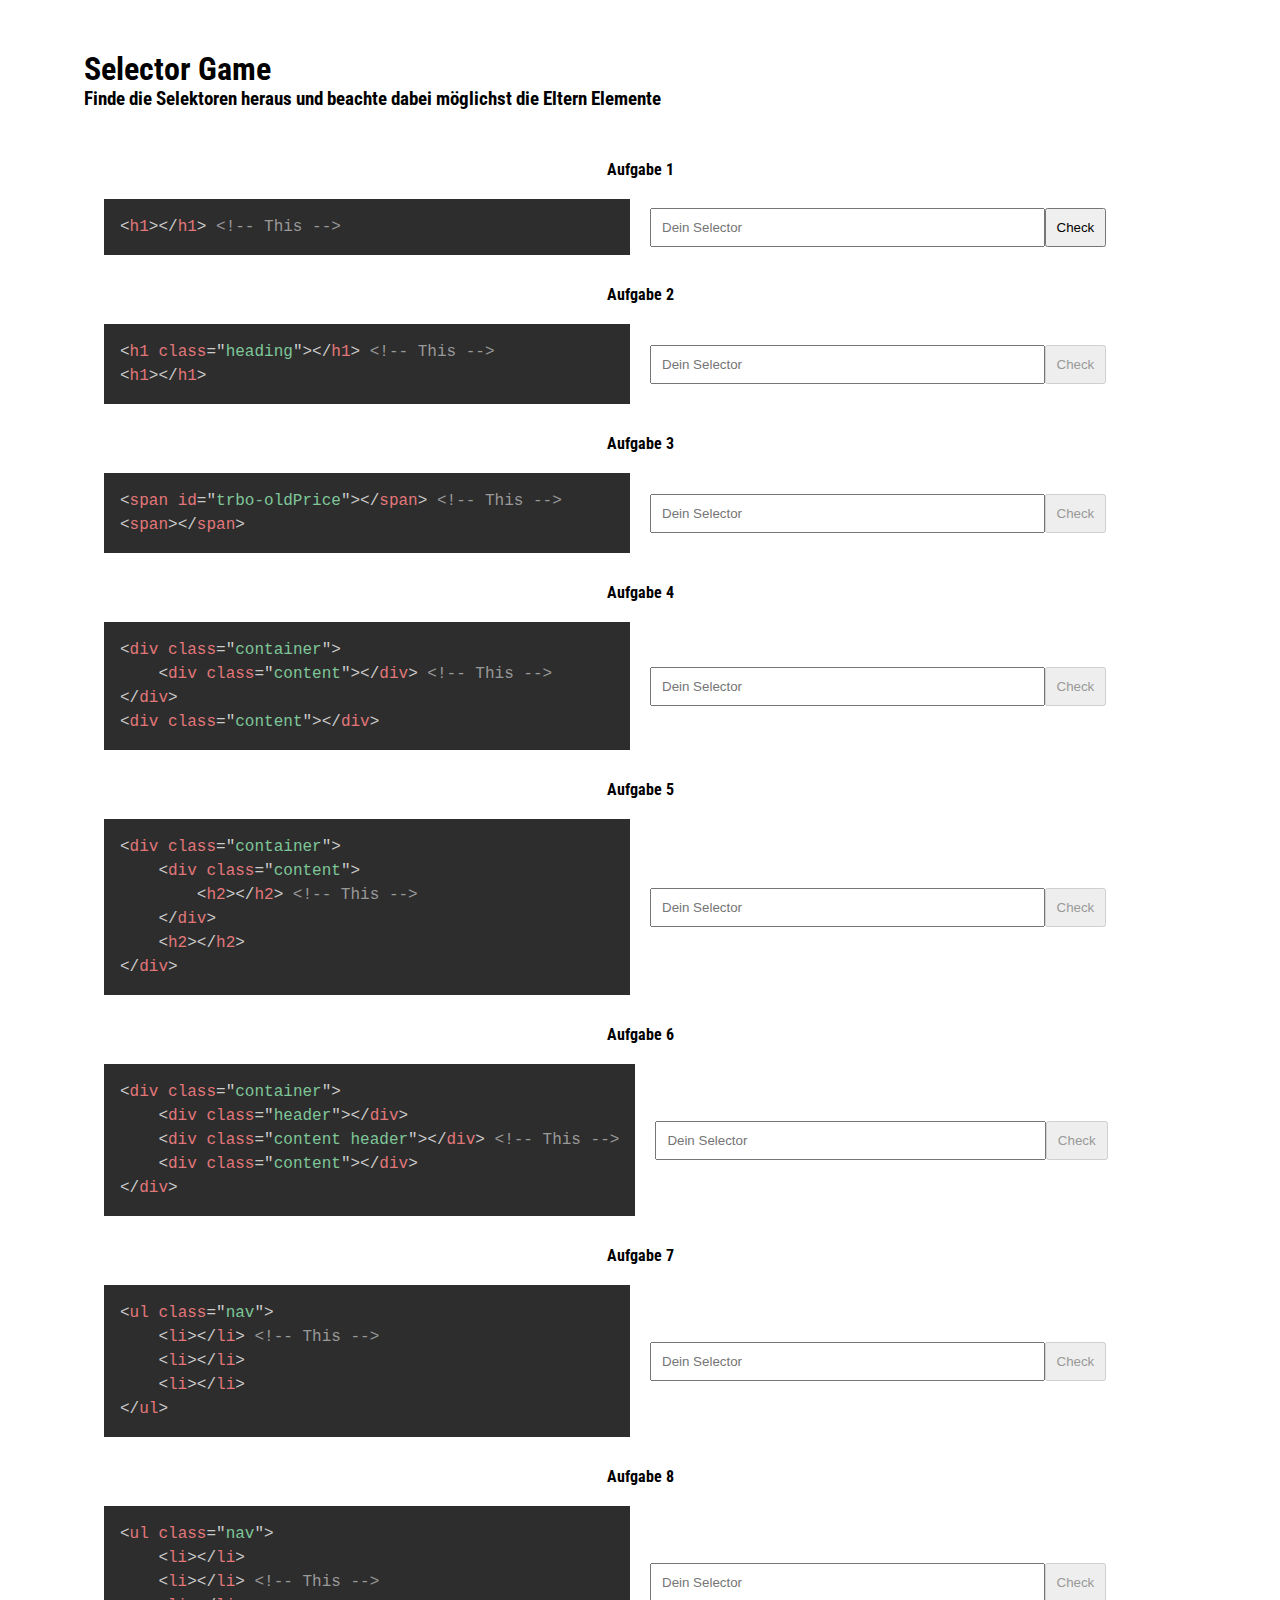
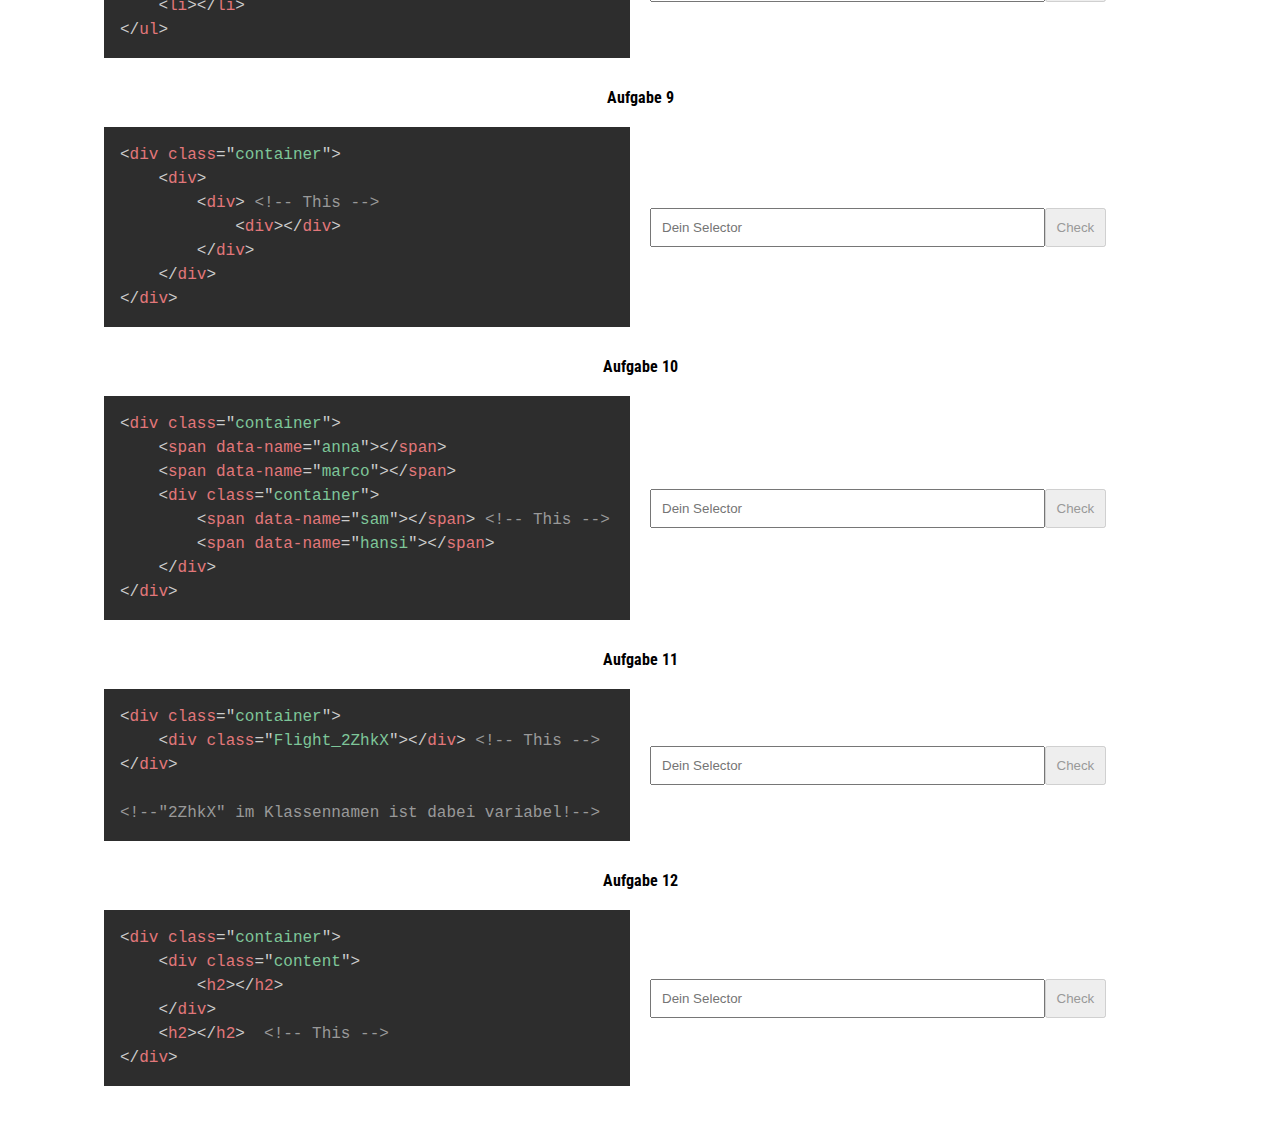
<file: selectorschulung/index.html>
<!DOCTYPE html>
<html lang="de">

<head>
    <meta charset="UTF-8">
    <meta name="viewport" content="width=device-width, initial-scale=1.0">
    <meta http-equiv="X-UA-Compatible" content="ie=edge">
    <title>Selektor Schulung</title>
<link href="main.css" rel="stylesheet"></head>

<body>
    <canvas id="canvas"></canvas>
    <div id="dimmer"></div>
    <div class="container">
        <h1>Selector Game</h1>
        <h3>Finde die Selektoren heraus und beachte dabei möglichst die Eltern Elemente</h3>

        <h4>Aufgabe 1</h4>
        <div class="question" id="q1">
            <div class="code">
                <pre><code class="language-markup">&lt;h1&gt;&lt;/h1&gt; &lt;!-- This --&gt;</code></pre>
            </div>
            <div class="answer">
                <input type="text" placeholder="Dein Selector"> <button>Check</button>
            </div>
        </div>

        <h4>Aufgabe 2</h4>
        <div class="question" id="q2">
            <div class="code">
                <pre><code class="language-markup">&lt;h1 class=&quot;heading&quot;&gt;&lt;/h1&gt; &lt;!-- This --&gt;
&lt;h1&gt;&lt;/h1&gt;</code></pre>
            </div>
            <div class="answer">
                <input type="text" placeholder="Dein Selector"> <button>Check</button>
            </div>
        </div>

        <h4>Aufgabe 3</h4>
        <div class="question" id="q3">
            <div class="code">
                <pre><code class="language-markup">&lt;span id=&quot;trbo-oldPrice&quot;&gt;&lt;/span&gt; &lt;!-- This --&gt;
&lt;span&gt;&lt;/span&gt;</code></pre>
            </div>
            <div class="answer">
                <input type="text" placeholder="Dein Selector"> <button>Check</button>
            </div>
        </div>

        <h4>Aufgabe 4</h4>
        <div class="question" id="q4">
            <div class="code">
                <pre><code class="language-markup">&lt;div class=&quot;container&quot;&gt;
    &lt;div class=&quot;content&quot;&gt;&lt;/div&gt; &lt;!-- This --&gt;
&lt;/div&gt;
&lt;div class=&quot;content&quot;&gt;&lt;/div&gt;</code></pre>
            </div>
            <div class="answer">
                <input type="text" placeholder="Dein Selector"> <button>Check</button>
            </div>
        </div>

        <h4>Aufgabe 5</h4>
        <div class="question" id="q5">
            <div class="code">
                <pre><code class="language-markup">&lt;div class=&quot;container&quot;&gt;
    &lt;div class=&quot;content&quot;&gt;
        &lt;h2&gt;&lt;/h2&gt; &lt;!-- This --&gt;
    &lt;/div&gt;
    &lt;h2&gt;&lt;/h2&gt
&lt;/div&gt;</code></pre>
            </div>
            <div class="answer">
                <input type="text" placeholder="Dein Selector"> <button>Check</button>
            </div>
        </div>

        <h4>Aufgabe 6</h4>
        <div class="question" id="q6">
            <div class="code">
                <pre><code class="language-markup">&lt;div class=&quot;container&quot;&gt;
    &lt;div class=&quot;header&quot;&gt;&lt;/div&gt;
    &lt;div class=&quot;content header&quot;&gt;&lt;/div&gt; &lt;!-- This --&gt;
    &lt;div class=&quot;content&quot;&gt;&lt;/div&gt;
&lt;/div&gt;</code></pre>
            </div>
            <div class="answer">
                <input type="text" placeholder="Dein Selector"> <button>Check</button>
            </div>
        </div>

        <h4>Aufgabe 7</h4>
        <div class="question" id="q7">
            <div class="code">
                <pre><code class="language-markup">&lt;ul class=&quot;nav&quot;&gt;
    &lt;li&gt;&lt;/li&gt; &lt;!-- This --&gt;
    &lt;li&gt;&lt;/li&gt;
    &lt;li&gt;&lt;/li&gt;
&lt;/ul&gt;</code></pre>
            </div>
            <div class="answer">
                <input type="text" placeholder="Dein Selector"> <button>Check</button>
            </div>
        </div>

        <h4>Aufgabe 8</h4>
        <div class="question" id="q8">
            <div class="code">
                <pre><code class="language-markup">&lt;ul class=&quot;nav&quot;&gt;
    &lt;li&gt;&lt;/li&gt;
    &lt;li&gt;&lt;/li&gt; &lt;!-- This --&gt;
    &lt;li&gt;&lt;/li&gt;
&lt;/ul&gt;</code></pre>
            </div>
            <div class="answer">
                <input type="text" placeholder="Dein Selector"> <button>Check</button>
            </div>
        </div>

        <h4>Aufgabe 9</h4>
        <div class="question" id="q9">
            <div class="code">
                <pre><code class="language-markup">&lt;div class=&quot;container&quot;&gt;
    &lt;div&gt; 
        &lt;div&gt; &lt;!-- This --&gt;
            &lt;div&gt;&lt;/div&gt;
        &lt;/div&gt;
    &lt;/div&gt;
&lt;/div&gt;</code></pre>
            </div>
            <div class="answer">
                <input type="text" placeholder="Dein Selector"> <button>Check</button>
            </div>
        </div>

        <h4>Aufgabe 10</h4>
        <div class="question" id="q10">

            <div class="code">
                <pre><code class="language-markup">&lt;div class=&quot;container&quot;&gt;
    &lt;span data-name=&quot;anna&quot;&gt;&lt;/span&gt;
    &lt;span data-name=&quot;marco&quot;&gt;&lt;/span&gt;
    &lt;div class=&quot;container&quot;&gt;
        &lt;span data-name=&quot;sam&quot;&gt;&lt;/span&gt; &lt;!-- This --&gt;
        &lt;span data-name=&quot;hansi&quot;&gt;&lt;/span&gt;
    &lt;/div&gt;
&lt;/div&gt;</code></pre>
            </div>
            <div class="answer">
                <input type="text" placeholder="Dein Selector"> <button>Check</button>
            </div>
        </div>

        <h4>Aufgabe 11</h4>
        <div class="question" id="q11">
            <div class="code">
                <pre><code class="language-markup">&lt;div class=&quot;container&quot;&gt;
    &lt;div class=&quot;Flight_2ZhkX&quot;&gt;&lt;/div&gt; &lt;!-- This --&gt;
&lt;/div&gt;

&lt;!--&quot;2ZhkX&quot; im Klassennamen ist dabei variabel!--&gt;</code></pre>
            </div>
            <div class="answer">
                <input type="text" placeholder="Dein Selector"> <button>Check</button>
            </div>
        </div>

        <h4>Aufgabe 12</h4>
        <div class="question" id="q12">
            <div class="code">
                <pre><code class="language-markup">&lt;div class=&quot;container&quot;&gt;
    &lt;div class=&quot;content&quot;&gt;
        &lt;h2&gt;&lt;/h2&gt;
    &lt;/div&gt;
    &lt;h2&gt;&lt;/h2&gt  &lt;!-- This --&gt;
&lt;/div&gt;</code></pre>
            </div>
            <div class="answer">
                <input type="text" placeholder="Dein Selector"> <button>Check</button>
            </div>
        </div>


    </div>

<script type="text/javascript" src="bundle.js"></script></body>

</html>
</file>
<file: selectorschulung/main.css>
@import url(https://fonts.googleapis.com/css?family=Roboto+Condensed);
/**
 * prism.js tomorrow night eighties for JavaScript, CoffeeScript, CSS and HTML
 * Based on https://github.com/chriskempson/tomorrow-theme
 * @author Rose Pritchard
 */

code[class*="language-"],
pre[class*="language-"] {
	color: #ccc;
	background: none;
	font-family: Consolas, Monaco, 'Andale Mono', 'Ubuntu Mono', monospace;
	text-align: left;
	white-space: pre;
	word-spacing: normal;
	word-break: normal;
	word-wrap: normal;
	line-height: 1.5;

	-moz-tab-size: 4;
	-o-tab-size: 4;
	tab-size: 4;

	-webkit-hyphens: none;
	-moz-hyphens: none;
	-ms-hyphens: none;
	hyphens: none;

}

/* Code blocks */
pre[class*="language-"] {
	padding: 1em;
	margin: .5em 0;
	overflow: auto;
}

:not(pre) > code[class*="language-"],
pre[class*="language-"] {
	background: #2d2d2d;
}

/* Inline code */
:not(pre) > code[class*="language-"] {
	padding: .1em;
	border-radius: .3em;
	white-space: normal;
}

.token.comment,
.token.block-comment,
.token.prolog,
.token.doctype,
.token.cdata {
	color: #999;
}

.token.punctuation {
	color: #ccc;
}

.token.tag,
.token.attr-name,
.token.namespace,
.token.deleted {
	color: #e2777a;
}

.token.function-name {
	color: #6196cc;
}

.token.boolean,
.token.number,
.token.function {
	color: #f08d49;
}

.token.property,
.token.class-name,
.token.constant,
.token.symbol {
	color: #f8c555;
}

.token.selector,
.token.important,
.token.atrule,
.token.keyword,
.token.builtin {
	color: #cc99cd;
}

.token.string,
.token.char,
.token.attr-value,
.token.regex,
.token.variable {
	color: #7ec699;
}

.token.operator,
.token.entity,
.token.url {
	color: #67cdcc;
}

.token.important,
.token.bold {
	font-weight: bold;
}
.token.italic {
	font-style: italic;
}

.token.entity {
	cursor: help;
}

.token.inserted {
	color: green;
}

*, body {
    margin: 0;
    padding: 0;
    box-sizing: border-box
}

body {
    font-family: 'Roboto Condensed', sans-serif;
}

#canvas {
    position: fixed;
    width: 100vw;
    height: 100vh;
    display: none;
    z-index: 2;
    top: 0;
}

#dimmer {
    position: fixed;
    width: 100vw;
    height: 100vh;
    display: none;
    background: #000;
    opacity: 0.7;
    z-index: 1;
    top: 0;
}

input, button {
    padding: 10px;
}

.container {
    width: 90vw;
    margin: 0 auto;
    /* box-shadow: 0px 0px 10px rgba(0, 0, 0, 0.4); */
    margin-top: 30px;
    padding: 20px;
}

.container h3 {
    margin-bottom: 50px;
}

.container h4 {
    text-align: center;
    margin-top: 10px;
}

.container .question {
    display: flex;
    padding: 10px
}

.container .question .answer, .container .question .code {
    flex: 1;
    margin: 10px;
}

.container .question .answer {
    display: flex;
    align-items: center;
}

.container .question input {
    width: 75%;
    outline: none;
}

.container .question input:focus {
    outline: 2px solid #00AFFE;
}

pre[class*="language-"] {
    margin: 0;
}

@media (max-width: 1200px) {
    .container .question {
        flex-direction: column
    }
    .container .question .answer {
        justify-content: center;
    }
}
</file>
